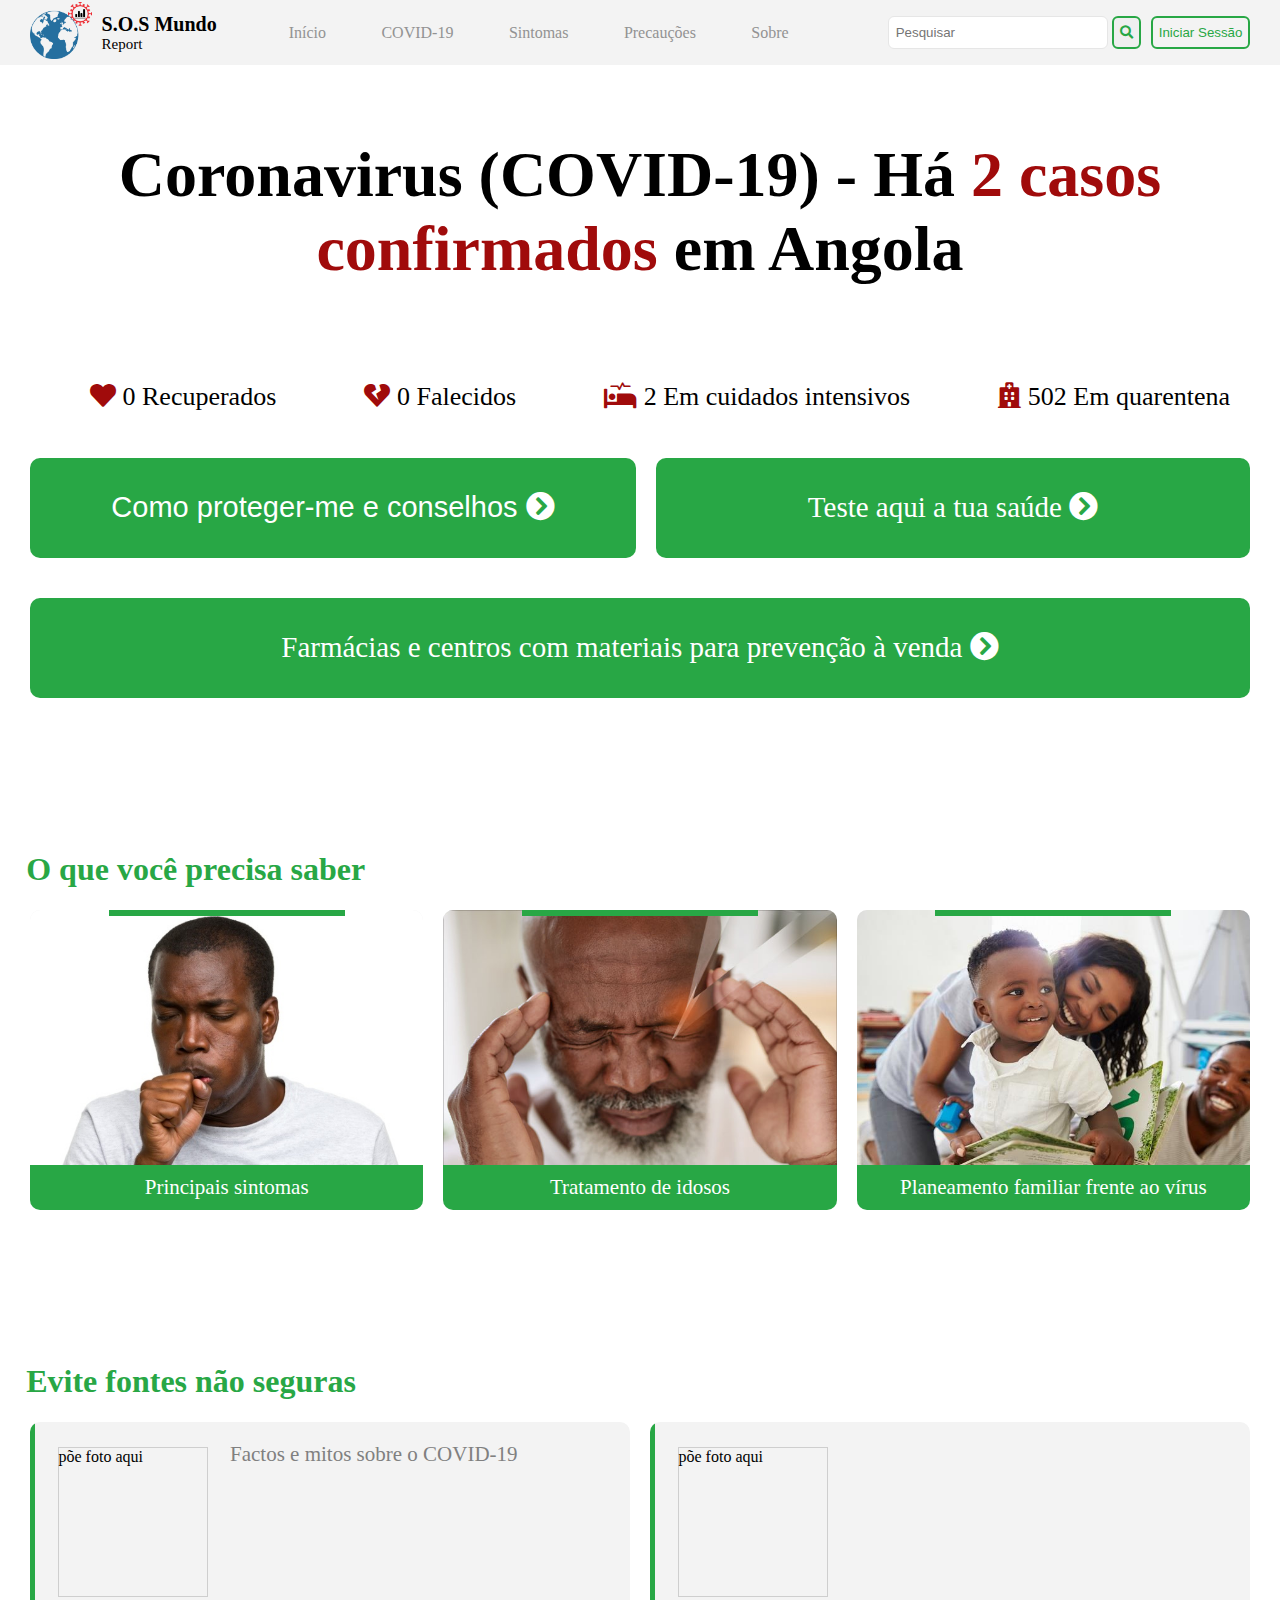
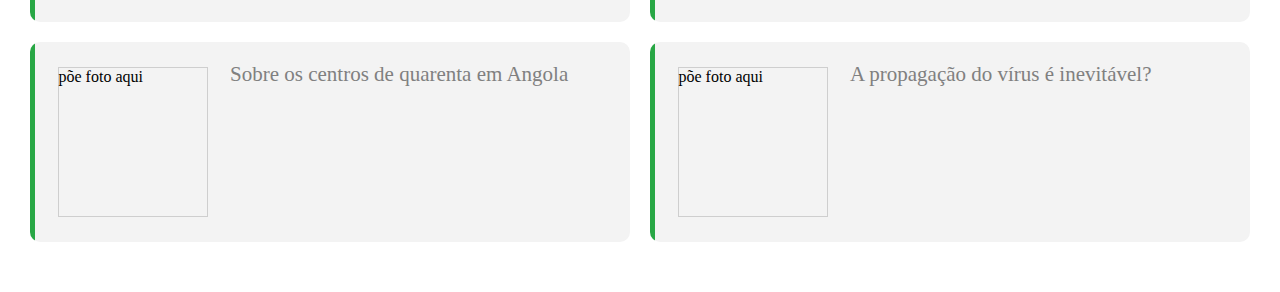
<file: index.html>
<!DOCTYPE html>
<html class="no-js" lang="pt-br">
    <head> 
        <title>S.O.S Angola</title> 
        <meta charset='utf-8' /> 
        <meta name="viewport" content="width=device-width, initial-scale=1.0, maximum-scale=1, minimum-scale=1"> 
        <meta name='author' content='Okusindja Almeida, Preencham aqui' /> 
        <meta name='description' content='Gestão dos laboratótios do ISPTEC' /> 
        <meta name='keywords' content='GestLab Gestão Laboratório' /> 
        <meta property='og:image' content='img/logo.png' /> 
        <meta property='og:title' content=GestLab /> 
        <meta property='og:description' content='Gestão dos laboratótios do ISPTEC' /> 
        <base href="<?= $GLOBALS['referer'] ?>"> <link rel="apple-touch-icon" href="icon.png"> 
        <link rel="manifest" href="site.webmanifest"> <link rel='icon' type='image/png' href='img/logo.png' /> 
        <link rel="stylesheet" href="css/dist/font-awesome/css/all.css"> 
        <link rel="stylesheet" href="css/main.css"> 
        <link href="https://unpkg.com/aos@2.3.1/dist/aos.css" rel="stylesheet">
    </head>

    <body>

        <header>
            <div class="logo">
                <a href="index.html">
                    <div class="img_conteiner">
                        <img src="img/logo-rep2.png">
                    </div>
                    <div class="titulos_logo">
                        <div class="parte_titulo_logo">
                            <span>S.O.S Mundo</span>
                        </div>
                        <div class="parte_titulo_logo">
                            <span>Report</span>
                        </div>
                    </div>
                    
                </a>
            </div>
            <nav>
                <ul id="menu">
                    <li><div class="linha_li_menu"></div><a  id="inicio" onclick="headerLink(this);">Início</a></li>
                    <li><div class="linha_li_menu"></div><a id="covid19" onclick="headerLink(this);">COVID-19</a></li>
                    <li><div class="linha_li_menu"></div><a id="sintomas" onclick="headerLink(this);">Sintomas</a></li>
                     <li><div class="linha_li_menu"></div><a id="precausoes" onclick="headerLink(this);">Precauções</a></li>
                    <li><div class="linha_li_menu"></div><a id="sobre" onclick="headerLink(this);">Sobre</a></li>
                </ul>
            </nav>
            <ul id="menu-inputs">
                <li><input type="search" placeholder="Pesquisar"> <button type="submit"><i class="fas fa-search"></i></button></li>
                <li><input type="button" value="Iniciar Sessão" onClick="window.location.href='painel.html'"></li>
            </ul>
        </header>

<div id="conteudo">
        <div class="conteudo_geral" >
            <div class="bloco_de_coisas">
                <div id="head_principal_bloco">
                    <h1>Coronavirus (COVID-19) - Há <b>2 casos confirmados</b> em Angola</h1>
                    <div class="estatisticas">
                        <ul>
                            <li><i class="fas fa-heart"></i> 0 Recuperados</li>
                            <li><i class="fas fa-heart-broken"></i> 0 Falecidos</li>
                            <li><i class="fas fa-procedures"></i> 2 Em cuidados intensivos</li>
                            <li><i class="fas fa-hospital"></i> 502 Em quarentena</li>
                        </ul>
                    </div>
                </div>
                <div class="bloco_conteiner">
                    <button class="bloco_singular" onclick="link(3)" style="border: none;" >
                        <a >Como proteger-me e conselhos <i class="fas fa-chevron-circle-right"></i></a>
                    </button>
                    <div class="bloco_singular">
                        <a>Teste aqui a tua saúde <i class="fas fa-chevron-circle-right"></i></a>
                    </div>
                </div>
                <div class="bloco_conteiner">
                    <div class="bloco_singular bloco_grande">
                        <a href="produtos.html">Farmácias e centros com materiais para prevenção à venda <i class="fas fa-chevron-circle-right"></i></a>
                    </div>
                </div>
            </div>

            <div class="bloco_de_coisas post_informations">
                <h1>O que você precisa saber</h1>
                <div class="bloco_conteiner">
                    <div class="bloco_singular">
                        <div class="segurador"></div>
                        <div class="foto_conteiner">
                            <img src="img/1.jpg">
                        </div>
                        <a>Principais sintomas</a>
                    </div>
                    <div class="bloco_singular">
                        <div class="segurador"></div>
                        <div class="foto_conteiner">
                            <img src="img/2.jpg">
                        </div>
                        <a>Tratamento de idosos</a>
                    </div>
                    <div class="bloco_singular">
                        <div class="segurador"></div>
                        <div class="foto_conteiner">
                            <img src="img/4.jfif">
                        </div>
                        <a>Planeamento familiar frente ao vírus</a>
                    </div>
                </div>
            </div>

            <div class="bloco_de_coisas post_informations_plus">
                <h1>Evite fontes não seguras</h1>
                <div class="bloco_conteiner">
                    <div class="bloco_singular">
                        <div class="foto_bloco_sigular">
                            <div class="foto_conteiner">
                                põe foto aqui
                            </div>
                        </div>
                        <a>Factos e mitos sobre o COVID-19</a>
                    </div>
                    <div class="bloco_singular">
                        <div class="foto_bloco_sigular">
                            <div class="foto_conteiner">
                                põe foto aqui
                            </div>
                        </div>
                        <a>Hospitais com serviços médicos contra o COVID-19</a>
                    </div>
                </div>

                <div class="bloco_conteiner">
                    <div class="bloco_singular">
                        <div class="foto_bloco_sigular">
                            <div class="foto_conteiner">
                                põe foto aqui
                            </div>
                        </div>
                        <a>Sobre os centros de quarenta em Angola</a>
                    </div>
                    <div class="bloco_singular">
                        <div class="foto_bloco_sigular">
                            <div class="foto_conteiner">
                                põe foto aqui
                            </div>
                        </div>
                        <a>A propagação do vírus é inevitável?</a>
                    </div>
                </div>
            </div>
        </div>

        <div class="conteudo_geral" style="display: none;">
             <h2> O que é coronavírus? </h2>

                <p>Coronavírus (CID10) é uma família de vírus que causam infecções respiratórias. O novo agente do coronavírus foi descoberto em 31/12/19 após casos registrados na China. Provoca a doença chamada de coronavírus (COVID-19). Os primeiros coronavírus humanos foram isolados pela primeira vez em 1937. No entanto, foi em 1965 que o vírus foi descrito como coronavírus, em decorrência do perfil na microscopia, parecendo uma coroa.</p> 

                <p>A maioria das pessoas se infecta com os coronavírus comuns ao longo da vida, sendo as crianças pequenas mais propensas a se infectarem com o tipo mais comum do vírus. Os coronavírus mais comuns que infectam humanos são o alpha coronavírus 229E e NL63 e beta coronavírus OC43, HKU1.</p>
            <h2>Período de incubação do coronavírus </h2>
                <p>Período de incubação é o tempo que leva para os primeiros sintomas aparecerem desde a infecção por coronavírus, que pode ser de 2 a 14 dias.</p>
            <h2>Período de transmissibilidade do coronavírus.</h2>
                <p>De uma forma geral, a transmissão viral ocorre apenas enquanto persistirem os sintomas É possível a transmissão viral após a resolução dos sintomas, mas a duração do período de transmissibilidade é desconhecido para o coronavírus. Durante o período de incubação e casos assintomáticos não são contagiosos.</p>

        </div>


        <div class="conteudo_geral" style="display: none;">
            <h2>Quais são os sintomas do coronavírus? </h2>
                <p>Os sinais e sintomas do coronavírus são principalmente respiratórios, semelhantes a um resfriado. Podem, também, causar infecção do trato respiratório inferior, como as pneumonias. No entanto, o coronavírus (SARS-CoV-2) ainda precisa de mais estudos e investigações para caracterizar melhor os sinais e sintomas da doença.</p>

                <p>Os principais são sintomas conhecidos até o momento são:</p> 
                    <li>Febre.</li> 
                    <li>Tosse.</li>
                    <li>Dificuldade para respirar.</li><br> 
 
            <h2>Como o coronavírus é transmitido? </h2>
                <p>As investigações sobre as formas de transmissão do coronavírus ainda estão em andamento, mas a disseminação de pessoa para pessoa, ou seja, a contaminação por gotículas respiratórias ou contato, está ocorrendo.</p>

                <p>Qualquer pessoa que tenha contato próximo (cerca de 1m) com alguém com sintomas respiratórios está em risco de ser exposta à infecção. É importante observar que a disseminação de pessoa para pessoa pode ocorrer de forma continuada.</p> 

                <p>Alguns vírus são altamente contagiosos (como sarampo), enquanto outros são menos. Ainda não está claro com que facilidade o coronavírus se espalha de pessoa para pessoa. </p>

                <p>Apesar disso, a transmissão dos coronavírus costuma ocorrer pelo ar ou por contato pessoal com secreções contaminadas, como: </p>

                    <li>Gotículas de saliva; 
                    <li>Espirro;
                    <li>Tosse;
                    <li>Catarro;
                    <li>Contato pessoal próximo, como toque ou aperto de mão; 
                    <li>Contato com objetos ou superfícies contaminadas, seguido de contato com a boca, nariz ou olhos. <br>
 
                <p>Os coronavírus apresentam uma transmissão menos intensa que o vírus da gripe.</p> 
 
                <p>O período médio de incubação por coronavírus é de 5 dias, com intervalos que chegam a 12 dias, período em que os primeiros sintomas levam para aparecer desde a infecção. </p>

                <p> A transmissibilidade dos pacientes infectados por SARSCoV é em média de 7 dias após o início dos sintomas. No entanto, dados preliminares do coronavírus (SARS-CoV-2) sugerem que a transmissão possa ocorrer mesmo sem o aparecimento de sinais e sintomas. 
                Até o momento, não há informaçõesção suficientes de quantos dias anteriores ao início dos sinais e sintomas uma pessoa infectada passa a transmitir o vírus.</p>
        </div>


        <div class="conteudo_geral" style="display: none;">

          <h2> Como prevenir o coronavírus? </h2>
            <p>O Ministério da Saúde orienta cuidados básicos para reduzir o risco geral de contrair ou transmitir infecções respiratórias agudas, incluindo o coronavírus. Entre as medidas estão: </p>
            <p>Lavar as mãos frequentemente com água e sabonete por pelo menos 20 segundos, respeitando os 5 momentos de higienização. Se não houver água e sabonete, usar um desinfetante para as mãos à base de álcool.</p> 

                <li>Evitar tocar nos olhos, nariz e boca com as mãos não lavadas.</li> 
                <li>Evitar contato próximo com pessoas doentes.</li>
                <li>Ficar em casa quando estiver doente.</li>
                <li>Cobrir boca e nariz ao tossir ou espirrar com um lenço de papel e jogar no lixo.</li>
                <li>Limpar e desinfetar objetos e superfícies tocados com freqüência.</li><br>

            <p>Profissionais de saúde devem utilizar medidas de precaução padrão, de contato e de gotículas (mascára cirúrgica, luvas, avental não estéril e óculos de proteção).</p>

            <p>Para a realização de procedimentos que gerem aerossolização de secreções respiratórias como intubação, aspiração de vias aéreas ou indução de escarro, deverá ser utilizado precaução por aerossóis, com uso de máscara N95.</p> 
        <h2>Como é feito o tratamento do coronavírus?</h2> 

            <p>Não existe tratamento específico para infecções causadas por coronavírus humano. No caso do coronavírus é indicado repouso e consumo de bastante água, além de algumas medidas adotadas para aliviar os sintomas, conforme cada caso, como, por exemplo: </p>

            <p>Uso de medicamento para dor e febre (antitérmicos e analgésicos). <br>
            Uso de umidificador no quarto ou tomar banho quente para auxiliar no alívio da dor de garanta e tosse.</p> 
              
             
            <p>Assim que os primeiros sintomas surgirem, é fundamental procurar ajuda médica imediata para confirmar diagnóstico e iniciar o tratamento. </p>
           <p> Todos os pacientes que receberem alta durante os primeiros 07 dias do início do quadro (qualquer sintoma independente de febre), devem ser alertados para a possibilidade de piora tardia do quadro clínico e sinais de alerta de complicações como:</p>
           <li>Aparecimento de febre (podendo haver casos iniciais sem febre.)</li>
           <li>Levação ou reaparecimento de febre ou sinais respiratórios.</li>
           <li>Taquicardia (aumento dos batimentos cardíacos).</li>
           <li>Dor pleurítica (dor no peito).</li>
           <li>Fadiga (cansaço). </li>
           <li>Dispnéia (falta de ar).</li>
        </div>



        <div class="conteudo_geral" style="display: none;">
         <p> Somos um Grupo de estudantes de Engenharia Informatica que face a pandemia que nos assola e como jovens activos na sociedade  decidimos contribuir com o que sabemos e tirando proveito das ferramentas das Tecnologias de Informação e Comunicação desenvolvemos uma plataforma que congregasse toda a informação referente ao vírus (Covid-19).</p>
         <p>Com a plataforma procuramos expor também a localização das farmácias onde encontrar os fármacos mais procurados e reportar em tempo real a disponibilidade dos mesmos, de modo a evitar  enchentes e a locomação desnecessaria. A plataforma também tem disponivel tutoriais das precauções a serem tomadas para evitar a contaminação do vírus e informação credivel do estado da pandemia proveniente das autoridades responsaveis combatendo assim o Covid-19 e o Covidizer </p>

         <p><b>Enquanto o vírus não nos caça, quem lhe caça não descança </b></p>  
        </div>
</div>


<script type="text/javascript">
     var conteudo=document.getElementsByTagName("DIV")[6];
    function headerLink(id){
        var ids=[];
        ids[0]=document.getElementById("inicio");     
        ids[1]=document.getElementById("covid19");
        ids[2]=document.getElementById("sintomas");
        ids[3]=document.getElementById("precausoes");
        ids[4]=document.getElementById("sobre");
        var i=0;
        while(i<5){
            if(id.id!=ids[i].id)
                conteudo.children[i].style.display="none";
            else
                conteudo.children[i].style.display="block";
            i++;
        }


    }
    function link(n){
    var i=0;
        while(i<5){
            if(n!=i)
                conteudo.children[i].style.display="none";
            else
                conteudo.children[i].style.display="block";
            i++;
        }
    }
</script>
    </body>
       </html>
</file>
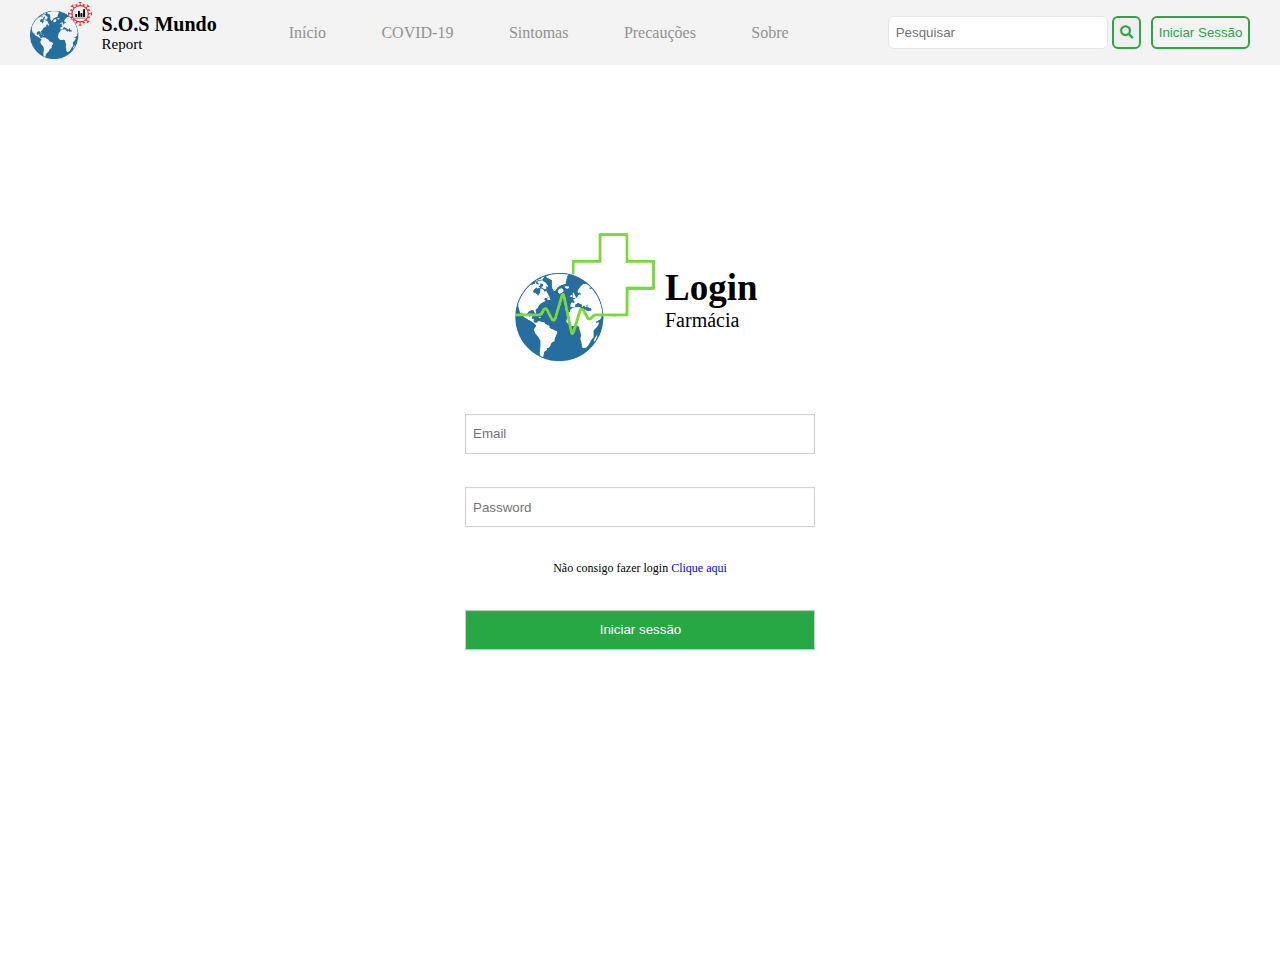
<file: painel.html>
<!DOCTYPE html>
<html class="no-js" lang="pt-br">
    <head> 
        <title>S.O.S Angola</title> 
        <meta charset='utf-8' /> 
        <meta name="viewport" content="width=device-width, initial-scale=1.0, maximum-scale=1, minimum-scale=1"> 
        <meta name='author' content='Okusindja Almeida, Preencham aqui' /> 
        <meta name='description' content='Gestão dos laboratótios do ISPTEC' /> 
        <meta name='keywords' content='GestLab Gestão Laboratório' /> 
        <meta property='og:image' content='img/logo.png' /> 
        <meta property='og:title' content=GestLab /> 
        <meta property='og:description' content='Gestão dos laboratótios do ISPTEC' /> 
        <base href="<?= $GLOBALS['referer'] ?>"> <link rel="apple-touch-icon" href="icon.png"> 
        <link rel="manifest" href="site.webmanifest"> <link rel='icon' type='image/png' href='img/logo.png' /> 
        <link rel="stylesheet" href="css/dist/font-awesome/css/all.css"> 
        <link rel="stylesheet" href="css/main.css"> 
        <link href="https://unpkg.com/aos@2.3.1/dist/aos.css" rel="stylesheet">
    </head>

    <body>

        <header>
            <div class="logo">
                <a href="index.html">
                    <div class="img_conteiner">
                        <img src="img/logo-rep2.png">
                    </div>
                    <div class="titulos_logo">
                        <div class="parte_titulo_logo">
                            <span>S.O.S Mundo</span>
                        </div>
                        <div class="parte_titulo_logo">
                            <span>Report</span>
                        </div>
                    </div>
                    
                </a>
            </div>
            <nav>
                <ul id="menu">
                    <li><div class="linha_li_menu"></div><a  id="inicio" onclick="headerLink(this);">Início</a></li>
                    <li><div class="linha_li_menu"></div><a id="covid19" onclick="headerLink(this);">COVID-19</a></li>
                    <li><div class="linha_li_menu"></div><a id="sintomas" onclick="headerLink(this);">Sintomas</a></li>
                     <li><div class="linha_li_menu"></div><a id="precausoes" onclick="headerLink(this);">Precauções</a></li>
                    <li><div class="linha_li_menu"></div><a id="sobre" onclick="headerLink(this);">Sobre</a></li>
                </ul>
            </nav>
            <ul id="menu-inputs">
                <li><input type="search" placeholder="Pesquisar"> <button type="submit"><i class="fas fa-search"></i></button></li>
                <li><input type="button" value="Iniciar Sessão" onClick="window.location.href='painel.html'"></li>
            </ul>
        </header>

        <div id="conteudo">
            <div class="conteudo_geral" >
                <form action="user.html" id="login_form">
                    <div class="logo">
                        <a href="index.html">
                            <div class="img_conteiner">
                                <img src="img/logo-farm.png">
                            </div>
                            <div class="titulos_logo">
                                <div class="parte_titulo_logo">
                                    <span>Login</span>
                                </div>
                                <div class="parte_titulo_logo">
                                    <span>Farmácia</span>
                                </div>
                            </div>
                            
                        </a>
                    </div>
                    <div class="conteiner_login">
                        <div class="inputs_conteiner">
                            <input placeholder="Email">
                            <input placeholder="Password" type="password">
                            <span>Não consigo fazer login <a>Clique aqui</a></span>
                            <input type="submit" onClick="window.location.href='user.html'" value="Iniciar sessão">
                        </div>
                    </div>

                </form>
            </div>
        </div>
    
    </body>

</html>
</file>
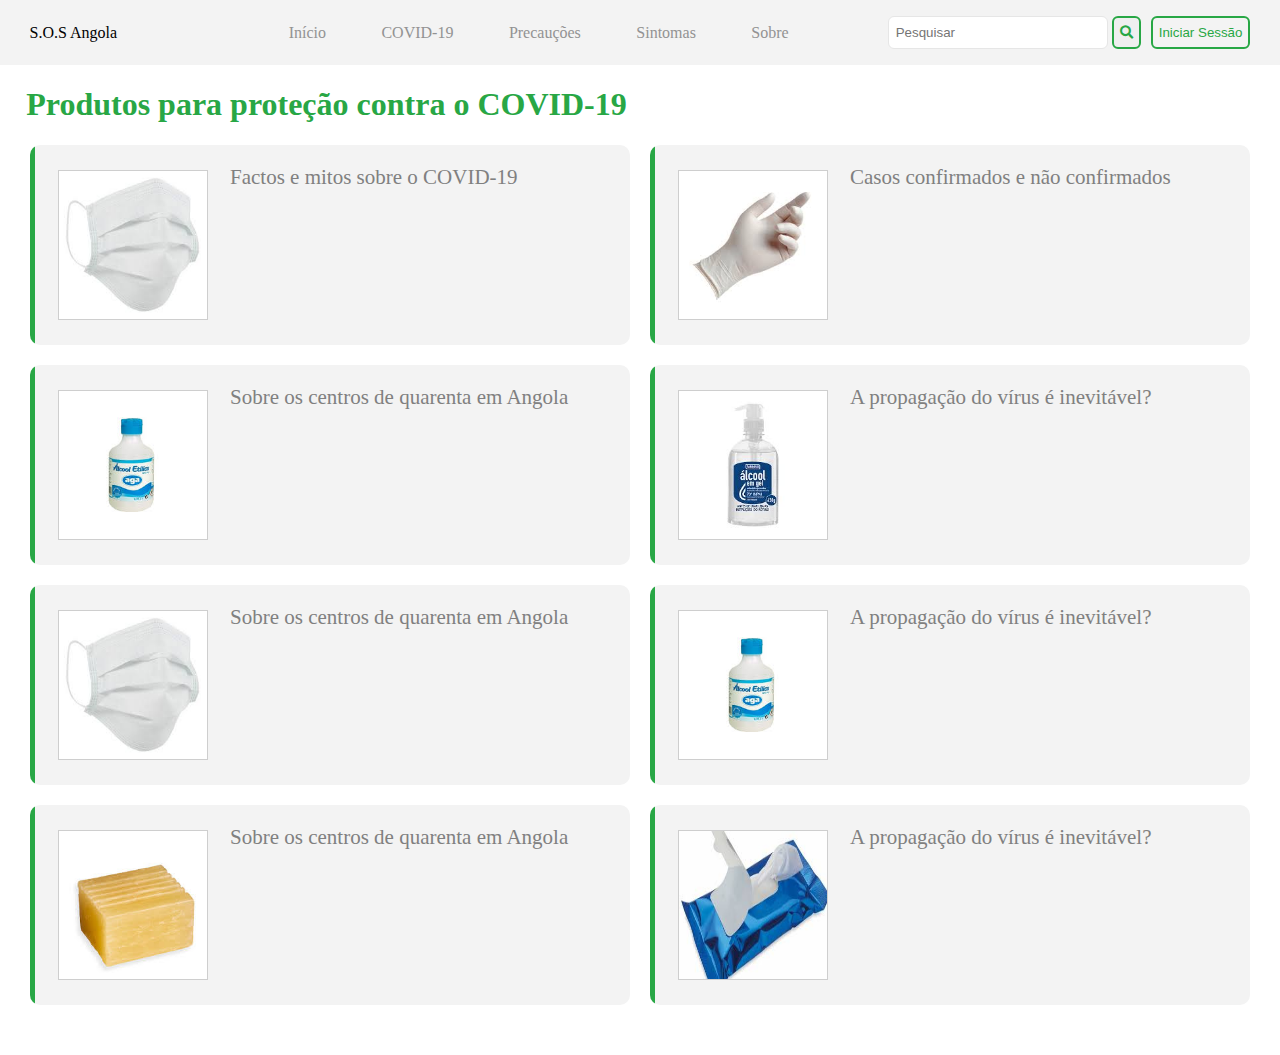
<file: produtos.html>
<!DOCTYPE html>
<html class="no-js" lang="pt-br">
    <head> 
        <title>S.O.S Angola</title> 
        <meta charset='utf-8' /> 
        <meta name="viewport" content="width=device-width, initial-scale=1.0, maximum-scale=1, minimum-scale=1"> 
        <meta name='author' content='Okusindja Almeida, Preencham aqui' /> 
        <meta name='description' content='Gestão dos laboratótios do ISPTEC' /> 
        <meta name='keywords' content='GestLab Gestão Laboratório' /> 
        <meta property='og:image' content='img/logo.png' /> 
        <meta property='og:title' content=GestLab /> 
        <meta property='og:description' content='Gestão dos laboratótios do ISPTEC' /> 
        <base href="<?= $GLOBALS['referer'] ?>"> <link rel="apple-touch-icon" href="icon.png"> 
        <link rel="manifest" href="site.webmanifest"> <link rel='icon' type='image/png' href='img/logo.png' /> 
        <link rel="stylesheet" href="css/dist/font-awesome/css/all.css"> 
        <link rel="stylesheet" href="css/main.css"> 
        <link href="https://unpkg.com/aos@2.3.1/dist/aos.css" rel="stylesheet">
    </head>

    <body>

        <header>
            <div class="logo"><a href="index.html">S.O.S Angola</a></div>
            <nav>
                <ul id="menu">
                    <li><a href="index.html">Início</a></li>
                    <li><a>COVID-19</a></li>
                    <li><a>Precauções</a></li>
                    <li><a>Sintomas</a></li>
                    <li><a>Sobre</a></li>
                </ul>
            </nav>
            <ul id="menu-inputs">
                <li><input type="search" placeholder="Pesquisar"> <button type="submit"><i class="fas fa-search"></i></button></li>
                <li><input type="button" value="Iniciar Sessão"></li>
            </ul>
        </header>

        <div class="conteudo_geral">

            <div class="bloco_de_coisas post_informations_plus">
                <h1>Produtos para proteção contra o COVID-19</h1>
                <div class="bloco_conteiner">
                    <div class="bloco_singular">
                        <div class="foto_bloco_sigular">
                            <div class="foto_conteiner">
                                <img src="img/mascara2.jpg">
                            </div>
                        </div>
                        <a>Factos e mitos sobre o COVID-19</a>
                    </div>
                    <div class="bloco_singular">
                        <div class="foto_bloco_sigular">
                            <div class="foto_conteiner">
                                <img src="img/luva1.jpg">
                            </div>
                        </div>
                        <a>Casos confirmados e não confirmados</a>
                    </div>
                </div>

                <div class="bloco_conteiner">
                    <div class="bloco_singular">
                        <div class="foto_bloco_sigular">
                            <div class="foto_conteiner">
                                <img src="img/alcool.jpg">
                            </div>
                        </div>
                        <a>Sobre os centros de quarenta em Angola</a>
                    </div>
                    <div class="bloco_singular">
                        <div class="foto_bloco_sigular">
                            <div class="foto_conteiner">
                                <img src="img/alcoolgel.jpg">
                            </div>
                        </div>
                        <a>A propagação do vírus é inevitável?</a>
                    </div>
                </div>

                <div class="bloco_conteiner">
                    <div class="bloco_singular">
                        <div class="foto_bloco_sigular">
                            <div class="foto_conteiner">
                                <img src="img/mascara2.jpg">
                            </div>
                        </div>
                        <a>Sobre os centros de quarenta em Angola</a>
                    </div>
                    <div class="bloco_singular">
                        <div class="foto_bloco_sigular">
                            <div class="foto_conteiner">
                                <img src="img/alcool.jpg">
                            </div>
                        </div>
                        <a>A propagação do vírus é inevitável?</a>
                    </div>
                </div>

                <div class="bloco_conteiner">
                    <div class="bloco_singular">
                        <div class="foto_bloco_sigular">
                            <div class="foto_conteiner">
                                <img src="img/sabaoneutro.jpg">
                            </div>
                        </div>
                        <a>Sobre os centros de quarenta em Angola</a>
                    </div>
                    <div class="bloco_singular">
                        <div class="foto_bloco_sigular">
                            <div class="foto_conteiner">
                                <img src="img/toalhitas.jpg">
                            </div>
                        </div>
                        <a>A propagação do vírus é inevitável?</a>
                    </div>
                </div>

            </div>
        </div>

    </body>
</file>
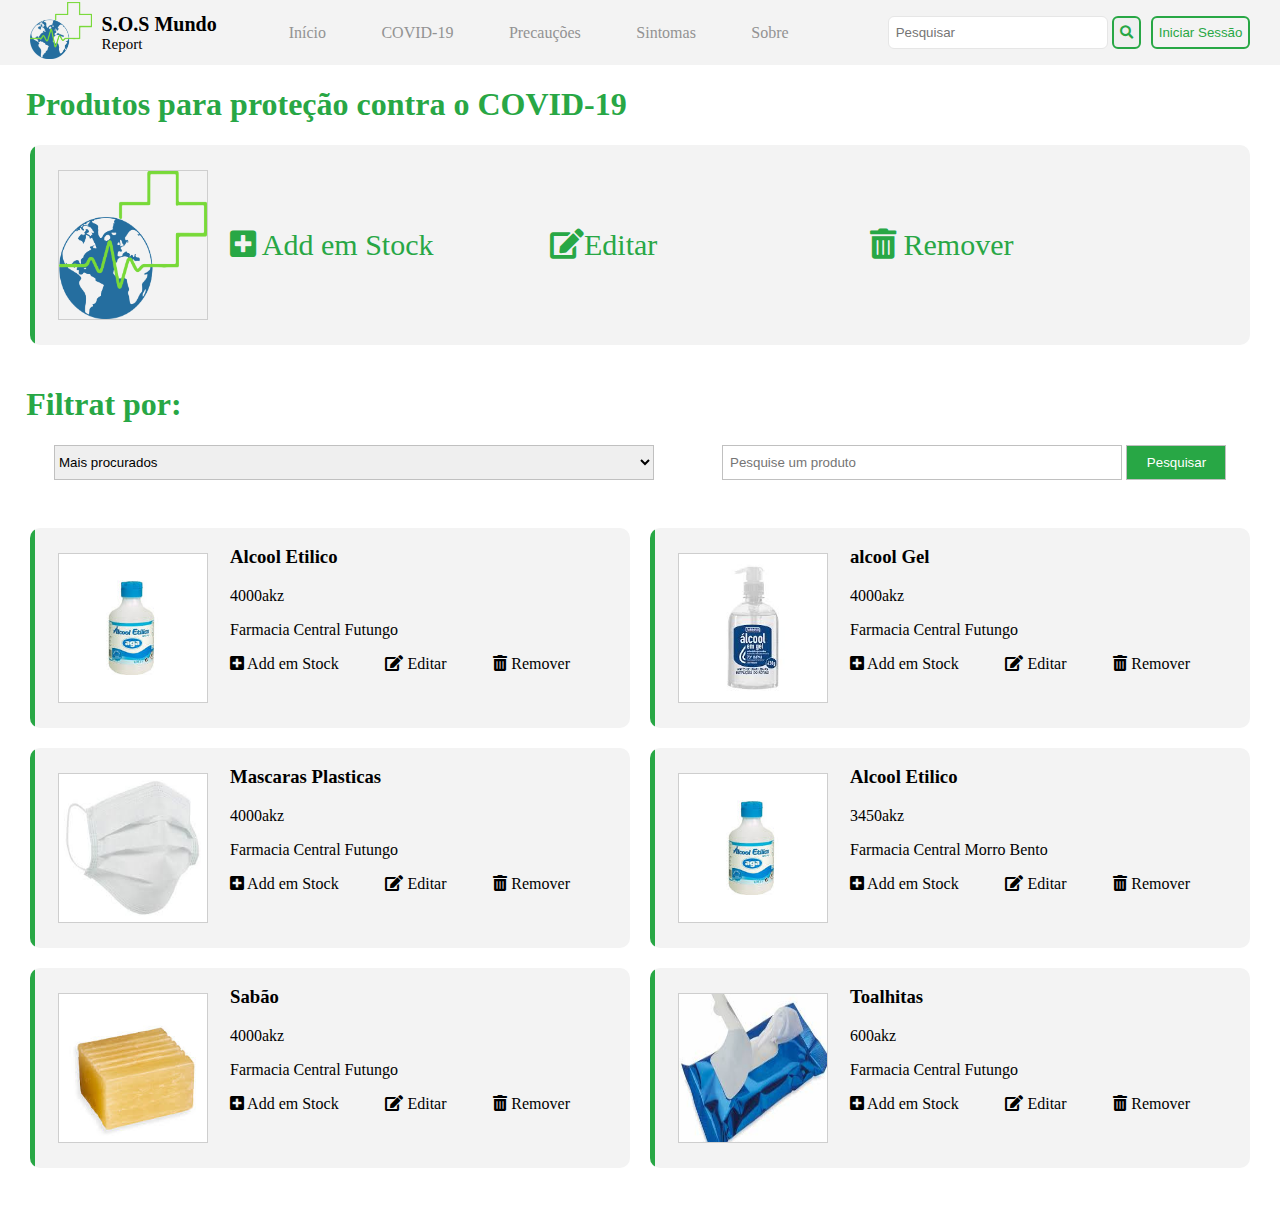
<file: user.html>
<!DOCTYPE html>
<html class="no-js" lang="pt-br">
    <head> 
        <title>S.O.S Angola</title> 
        <meta charset='utf-8' /> 
        <meta name="viewport" content="width=device-width, initial-scale=1.0, maximum-scale=1, minimum-scale=1"> 
        <meta name='author' content='Okusindja Almeida, Preencham aqui' /> 
        <meta name='description' content='Gestão dos laboratótios do ISPTEC' /> 
        <meta name='keywords' content='GestLab Gestão Laboratório' /> 
        <meta property='og:image' content='img/logo.png' /> 
        <meta property='og:title' content=GestLab /> 
        <meta property='og:description' content='Gestão dos laboratótios do ISPTEC' /> 
        <base href="<?= $GLOBALS['referer'] ?>"> <link rel="apple-touch-icon" href="icon.png"> 
        <link rel="manifest" href="site.webmanifest"> <link rel='icon' type='image/png' href='img/logo.png' /> 
        <link rel="stylesheet" href="css/dist/font-awesome/css/all.css"> 
        <link rel="stylesheet" href="css/main.css"> 
        <link href="https://unpkg.com/aos@2.3.1/dist/aos.css" rel="stylesheet">
    </head>

    <body>

        <header>
            <div class="logo">
                <a href="index.html">
                    <div class="img_conteiner">
                        <img src="img/logo-farm.png">
                    </div>
                    <div class="titulos_logo">
                        <div class="parte_titulo_logo">
                            <span>S.O.S Mundo</span>
                        </div>
                        <div class="parte_titulo_logo">
                            <span>Report</span>
                        </div>
                    </div>
                    
                </a>
            </div>
            <nav>
                <ul id="menu">
                    <li><a href="index.html">Início</a></li>
                    <li><a>COVID-19</a></li>
                    <li><a>Precauções</a></li>
                    <li><a>Sintomas</a></li>
                    <li><a>Sobre</a></li>
                </ul>
            </nav>
            <ul id="menu-inputs">
                <li><input type="search" placeholder="Pesquisar"> <button type="submit"><i class="fas fa-search"></i></button></li>
                <li><input type="button" value="Iniciar Sessão" onClick="window.location.href='painel.html'"></li>
            </ul>
        </header>

        <div class="conteudo_geral">

            <div class="bloco_de_coisas post_informations_plus">
                <h1>Produtos para proteção contra o COVID-19</h1>
                <div class="bloco_conteiner">
                    <div class="bloco_singular">
                        <div class="foto_bloco_sigular">
                            <div class="foto_conteiner">
                                <img src="img/logo-farm.png">
                            </div>
                        </div>
                        <div class="prod_info farmacia_single">
                        <ul class="opt_list">
                            <li class="add_prod"><i class="fas fa-plus-square"></i> Add em Stock</li>
                            <li class="edit_prod"><i class="fas fa-edit"></i>Editar</li>
                            <li class="rem_prod"><i class="fas fa-trash-alt"></i> Remover</li>
                        </ul>
                        </div>
                    </div>

                </div>

                <div class="bloco_conteiner pesquisas_farm">
                    <h1>Filtrat por: </h1>
                    <select>
                        <option>Mais procurados</option>
                        <option>Mais vendidos</option>
                        <option>Mais recentes</option>
                        <option>Mais antigos</option>
                        <option>Ordem alfabética - primeiro</option>
                        <option>Ordem alfabética - último</option>
                    </select>
                    <div class="pesquisar_prod_farm">
                        <input type="search" placeholder="Pesquise um produto">
                        <input type="submit" value="Pesquisar"></div>
                </div>

                <div class="bloco_conteiner">
                    <div class="bloco_singular">
                        <div class="foto_bloco_sigular">
                            <div class="foto_conteiner">
                                <img src="img/alcool.jpg">
                            </div>
                        </div>
                         <div class="prod_info">
                        <h3>Alcool Etilico</h3>
                      
                        <p>4000akz</p>
                        <p>Farmacia Central Futungo</p>
                        <ul class="opt_list">
                            <li><i class="fas fa-plus-square"></i> Add em Stock</li>
                            <li><i class="fas fa-edit"> </i> Editar</li>
                            <li><i class="fas fa-trash-alt"></i> Remover</li>
                        </ul>
                        </div>
                    </div>
                    <div class="bloco_singular">
                        <div class="foto_bloco_sigular">
                            <div class="foto_conteiner">
                                <img src="img/alcoolgel.jpg">
                            </div>
                        </div>
                         <div class="prod_info">
                        <h3>alcool Gel</h3>
                      
                        <p>4000akz</p>
                        <p>Farmacia Central Futungo</p>
                        <ul class="opt_list">
                            <li><i class="fas fa-plus-square"></i> Add em Stock</li>
                            <li><i class="fas fa-edit"> </i> Editar</li>
                            <li><i class="fas fa-trash-alt"></i> Remover</li>
                        </ul>
                        </div>
                    </div>
                </div>

                <div class="bloco_conteiner">
                    <div class="bloco_singular">
                        <div class="foto_bloco_sigular">
                            <div class="foto_conteiner">
                                <img src="img/mascara2.jpg">
                            </div>
                        </div>
                         <div class="prod_info">
                        <h3>Mascaras Plasticas</h3>
                      
                        <p>4000akz</p>
                        <p>Farmacia Central Futungo</p>
                        <ul class="opt_list">
                            <li><i class="fas fa-plus-square"></i> Add em Stock</li>
                            <li><i class="fas fa-edit"> </i> Editar</li>
                            <li><i class="fas fa-trash-alt"></i> Remover</li>
                        </ul>
                        </div>
                    </div>
                    <div class="bloco_singular">
                        <div class="foto_bloco_sigular">
                            <div class="foto_conteiner">
                                <img src="img/alcool.jpg">
                            </div>
                        </div>
                         <div class="prod_info">
                        <h3>Alcool Etilico</h3>
                      
                        <p>3450akz</p>
                        <p>Farmacia Central Morro Bento</p>
                        <ul class="opt_list">
                            <li><i class="fas fa-plus-square"></i> Add em Stock</li>
                            <li><i class="fas fa-edit"> </i> Editar</li>
                            <li><i class="fas fa-trash-alt"></i> Remover</li>
                        </ul>
                        </div>
                    </div>
                </div>

                <div class="bloco_conteiner">
                    <div class="bloco_singular">
                        <div class="foto_bloco_sigular">
                            <div class="foto_conteiner">
                                <img src="img/sabaoneutro.jpg">
                            </div>
                        </div>
                         <div class="prod_info">
                        <h3>Sabão</h3>
                      
                        <p>4000akz</p>
                        <p>Farmacia Central Futungo</p>
                        <ul class="opt_list">
                            <li><i class="fas fa-plus-square"></i> Add em Stock</li>
                            <li><i class="fas fa-edit"> </i> Editar</li>
                            <li><i class="fas fa-trash-alt"></i> Remover</li>
                        </ul>
                        </div>
                    </div>
                    <div class="bloco_singular">
                        <div class="foto_bloco_sigular">
                            <div class="foto_conteiner">
                                <img src="img/toalhitas.jpg">
                            </div>
                        </div>
                        <div class="prod_info">
                        <h3>Toalhitas</h3>
                      
                        <p>600akz</p>
                        <p>Farmacia Central Futungo</p>
                        <ul class="opt_list">
                            <li><i class="fas fa-plus-square"></i> Add em Stock</li>
                            <li><i class="fas fa-edit"> </i> Editar</li>
                            <li><i class="fas fa-trash-alt"></i> Remover</li>
                        </ul>
                        </div>
                    </div>
                </div>

            </div>
        </div>

    </body>
    </html>
</file>
<file: css/main.css>
:root{
    --primary-color: #28A745;
    --vermelho: #a00b0b;
}

body{
    padding: 0;
    margin: 0;
    background-color: #f3f3f3;
    font-family: roboto;
}

*{
    box-sizing: border-box;
    -webkit-box-sizing: border-box;
    -moz-box-sizing: border-box;
}

ul{
    list-style: none;
}

a{
    text-decoration: none;
    color: inherit;
}

header{
    background-color: #f3f3f3;
    display: flex;
    align-items: center;
    max-width: 1376px;
    width: 100%;
    margin-left: auto;
    margin-right: auto;
    justify-content: space-around;
}

header .logo{
    width: 200px;
    display: flex;
    flex-direction: row;
}

header .logo a{
    display: flex;
    flex: 1;
    flex-direction: row;
    justify-content: flex-start;
    align-items: center;
}

header .logo .img_conteiner{
    width: 90px;
}

header .logo .img_conteiner img{
    width: 100%;
}

header .logo .titulos_logo{
    display: flex;
    width: 100%;
    flex-direction: column;
}

header .logo .titulos_logo .parte_titulo_logo{
    padding-left: 10px;
    display: flex;
}

header .logo .titulos_logo .parte_titulo_logo:nth-child(1) span{
    font-size: 20px;
    font-weight: bolder;
    flex: 1;
}

header .logo .titulos_logo .parte_titulo_logo:nth-child(2) span{
    font-size: 15px;
}

.conteudo_geral{
    max-width: 1376px;
    background-color: white;
    padding-bottom: 30px;
    margin-right: auto;
    margin-left: auto;
    display: flex;
    min-height: 100vh;
    padding-left: 20px;
    padding-right: 20px;
    flex-direction: column;
    align-items: center;
}

header nav #menu{
    display: flex;
    width: 500px;
    list-style: none;
    justify-content: space-between;
    padding: 0;
    margin: 0;
}

header nav #menu li{
    color: #929292;
    position: relative;
    display: flex;
}

header nav #menu li a{
    padding-top: 20px;
    padding-bottom: 20px;
}

header nav #menu li .linha_li_menu{
    position: absolute;
    bottom: 0;;
    left: 50%;
    transform: translate(-50%);
    width: 0;
    height: 3px;
    background-color: var(--primary-color);
    color: #929292;
    transition: all 100ms ease-in-out;
}

header nav #menu li:hover .linha_li_menu{
    width: 100%;
    background-color: var(--primary-color);
    color: #929292;
    transition: all 300ms ease-in-out;
}

header #menu-inputs{
    list-style: none;
    display: flex;
}

header #menu-inputs input[type="search"]{
    background-color: white;
    border: 1px solid  #e6e6e6;
    height: 33px;
    width: 220px;
    border-radius: 6px;
    padding-left: 7px;
}

header #menu-inputs button[type="submit"]{
    margin-right: 10px;
    height: 33px;
    color: var(--primary-color);
    border-radius: 6px;
    border: 2px solid  var(--primary-color);
    transition: 0.4s;
}

header #menu-inputs button[type="submit"]:hover{
    margin-right: 10px;
    background-color: var(--primary-color);
    height: 33px;
    color: white;
    border-radius: 6px;
    border: 2px solid  var(--primary-color);
    transition: 0.4s;
}

header #menu-inputs input[type="button"]{
    background-color: transparent;
    height: 33px;
    border: 2px solid var(--primary-color);
    color: var(--primary-color);
    border-radius: 6px;
    transition: 0.4s;
}

header #menu-inputs input[type="button"]:hover{
    background-color: var(--primary-color);
    color: white;
    height: 33px;
    border: 2px solid var(--primary-color);
    border-radius: 6px;
    transition: 0.4s;
}

#head_principal_bloco{
    padding: 30px;

}

#head_principal_bloco h1{
    font-size: 4rem;
    margin-bottom: 6rem;
    text-align: center;
}

#head_principal_bloco h1 b{
    font-size: 4rem;
    color: var(--vermelho);
    text-align: center;
}

.estatisticas ul{
    display: flex;
    width: 100%;
    justify-content: space-between;
    flex-wrap: wrap;
}

.estatisticas ul li{
    font-size: 26px;
}

.estatisticas ul li .fas{
    color: var(--vermelho);
}

.bloco_de_coisas{
    min-width: 100%;
    display: flex;
    flex-direction: column;
    align-items: center;
}

.bloco_de_coisas:nth-child(n+2){
    margin-top: 7rem;
}

.bloco_conteiner{
    display: flex;
    width: 100%;
    flex-wrap: wrap;
    justify-content: space-around;
}

.bloco_conteiner .bloco_singular{
    background-color: var(--primary-color);
    flex: 1;
    min-width: 400px;
    flex-wrap: wrap;
    height: 100px;
    display: flex;
    border-radius: 10px;
    justify-content: center;
    align-items: center;
    transition: all 600ms ease-in-out;
}

.bloco_conteiner .bloco_singular:nth-child(even){
    margin-left: 10px;
    margin-right: 10px;
    margin-bottom: 20px;
}

.bloco_conteiner .bloco_singular:nth-child(odd){
    margin-left: 10px;
    margin-right: 10px;
    margin-bottom: 20px;
}

.bloco_conteiner .bloco_singular:hover{
    box-shadow: 2px 2px 10px #b3b3b3;
    transition: all 300ms ease-in-out;
}

.bloco_conteiner .bloco_grande{
    width: 100%;
    margin-top: 20px;
}

.bloco_conteiner .bloco_singular a{
    color: white;
    text-decoration: none;
    font-size: 29px;
}

.post_informations .bloco_conteiner{
    flex-wrap: wrap;
}

.post_informations .bloco_conteiner .bloco_singular{
    background-color: #f3f3f3;
    flex: 1;
    min-width: 300px;
    max-width: 500px;
    height: 300px;
    position: relative;
    overflow: hidden;
}

.post_informations .bloco_conteiner .bloco_singular .foto_conteiner{
    width: 100%;
    height: 100%;
}

.post_informations .bloco_conteiner .bloco_singular .foto_conteiner img{
    width: 100%;
}

.post_informations .bloco_conteiner .bloco_singular .segurador{
    position: absolute;
    width: 60%;
    height: 6px;
    top: 0;
    background-color: var(--primary-color);
    transition: all 300ms ease-in-out;
}

.post_informations .bloco_conteiner .bloco_singular:hover .segurador{
    width: 100%;
    transition: all 300ms ease-in-out;
}

.post_informations .bloco_conteiner .bloco_singular a{
    color: white;
    background-color: var(--primary-color);
    position: absolute;
    padding-top: 10px;
    width: 100%;
    text-align: center;
    padding-bottom: 10px;
    bottom: 0px;
    font-size: 21px;
}

.post_informations h1{
    width: 99%;
    color: var(--primary-color);
}

.post_informations_plus h1{
    width: 99%;
    color: var(--primary-color);
}
    
.post_informations .bloco_conteiner .bloco_singular:hover{
    box-shadow: 2px 2px 10px #d6d6d6;
    transition: all 300ms ease-in-out;
}

.post_informations_plus .bloco_conteiner .bloco_singular{
    background-color: #f3f3f3;
    flex: 1;
    min-width: 400px;
    flex-wrap: wrap;
    height: 200px;
    overflow: hidden;
    display: flex;
    justify-content: flex-start;
    align-items: flex-start;
}

.post_informations_plus .bloco_conteiner .bloco_singular .foto_bloco_sigular{
    width: 200px;
    height: 100%;
    display: flex;
    justify-content: center;
    align-items: center;
    border-left: 5px solid var(--primary-color);
}

.post_informations_plus .bloco_conteiner .bloco_singular .foto_bloco_sigular .foto_conteiner{
    width: 150px;
    height: 150px;
    border: 1px solid #cecece;
}

.post_informations_plus .bloco_conteiner .bloco_singular .foto_bloco_sigular .foto_conteiner img{
    width: 100%;
    height: 100%;
    overflow: hidden;
}

.post_informations_plus .bloco_conteiner .bloco_singular a{
    color: gray;
    height: 100%;
    padding-top: 20px;
    font-size: 21px;
}

.prod_info{
    flex: 1;
}

.farmacia_single{
    align-items: center;
    justify-content: center;
}

.farmacia_single .opt_list{
    display: flex;
    align-items: center;
    height: 200px;
}

.farmacia_single .opt_list li{
    font-size: 30px;
    color: var(--primary-color);
}

.farmacia_single .opt_list .add_prod{
    flex: 1;
}

.farmacia_single .opt_list .edit_prod{
    flex: 1;
}

.farmacia_single .opt_list .rem_prod{
    flex: 1;
}

.pesquisas_farm{
    margin-bottom: 3rem;
    display: flex;
}

.pesquisas_farm select{
    height: 35px;
    border: 0.3px solid #c0c0c0;
    flex: 1;
    max-width: 600px;
}

.pesquisas_farm input{
    height: 35px;
    border: 0.3px solid #c0c0c0;
    flex: 1;
    min-width: 400px;
    padding-left: 7px;
}

.pesquisas_farm input[type="submit"]{
    height: 35px;
    border: 0.3px solid #c0c0c0;
    flex: 1;
    color: white;
    min-width: 100px;
    background-color: var(--primary-color);
}

.post_informations_plus .bloco_conteiner .bloco_singular .prod_info .opt_list{
    display: flex;
    margin: 0;
    padding: 0;
    flex-wrap: wrap;
    flex: 1;
    padding-right: 60px;
    max-width: 100%;
    justify-content: space-between;
}

#login_form{
    position: absolute;
    top: 50%;
    left: 50%;
    transform: translate(-50%, -50%);
    display: flex;
    flex-direction: column;
    align-items: center;
}

.conteiner_login .inputs_conteiner{
    display: flex;
    flex-direction: column;
    justify-content: space-around;
    width: 350px;
    height: 270px;
}

.conteiner_login .inputs_conteiner input{
    height: 40px;
    border: 0.3px solid #cecece;
    padding-left: 7px;
}

.conteiner_login .inputs_conteiner span{
    text-align: center;
    font-size: 12px;
}

.conteiner_login .inputs_conteiner span a{
    color: blue;
}

.conteiner_login .inputs_conteiner input[type="submit"]{
    background-color: var(--primary-color);
    color: white;
    border: 0.3px solid #cecece;
}

#login_form .logo{
    width: 350px;
    display: flex;
    margin-bottom: 2rem;
    flex-direction: row;
    justify-content: center;
}

#login_form .logo a{
    display: flex;
    flex: 1;
    flex-direction: row;
    justify-content: center;
    align-items: center;
}

#login_form .logo .img_conteiner{
    width: 140px;
}

#login_form .logo .img_conteiner img{
    width: 100%;
}

#login_form .logo .titulos_logo{
    display: flex;
    width: 110px;
    flex-direction: column;
}

#login_form .logo .titulos_logo .parte_titulo_logo{
    padding-left: 10px;
    display: flex;
}

#login_form .logo .titulos_logo .parte_titulo_logo:nth-child(1) span{
    font-size: 37px;
    font-weight: bolder;
    flex: 1;
}

#login_form .logo .titulos_logo .parte_titulo_logo:nth-child(2) span{
    font-size: 20px;
}
</file>
